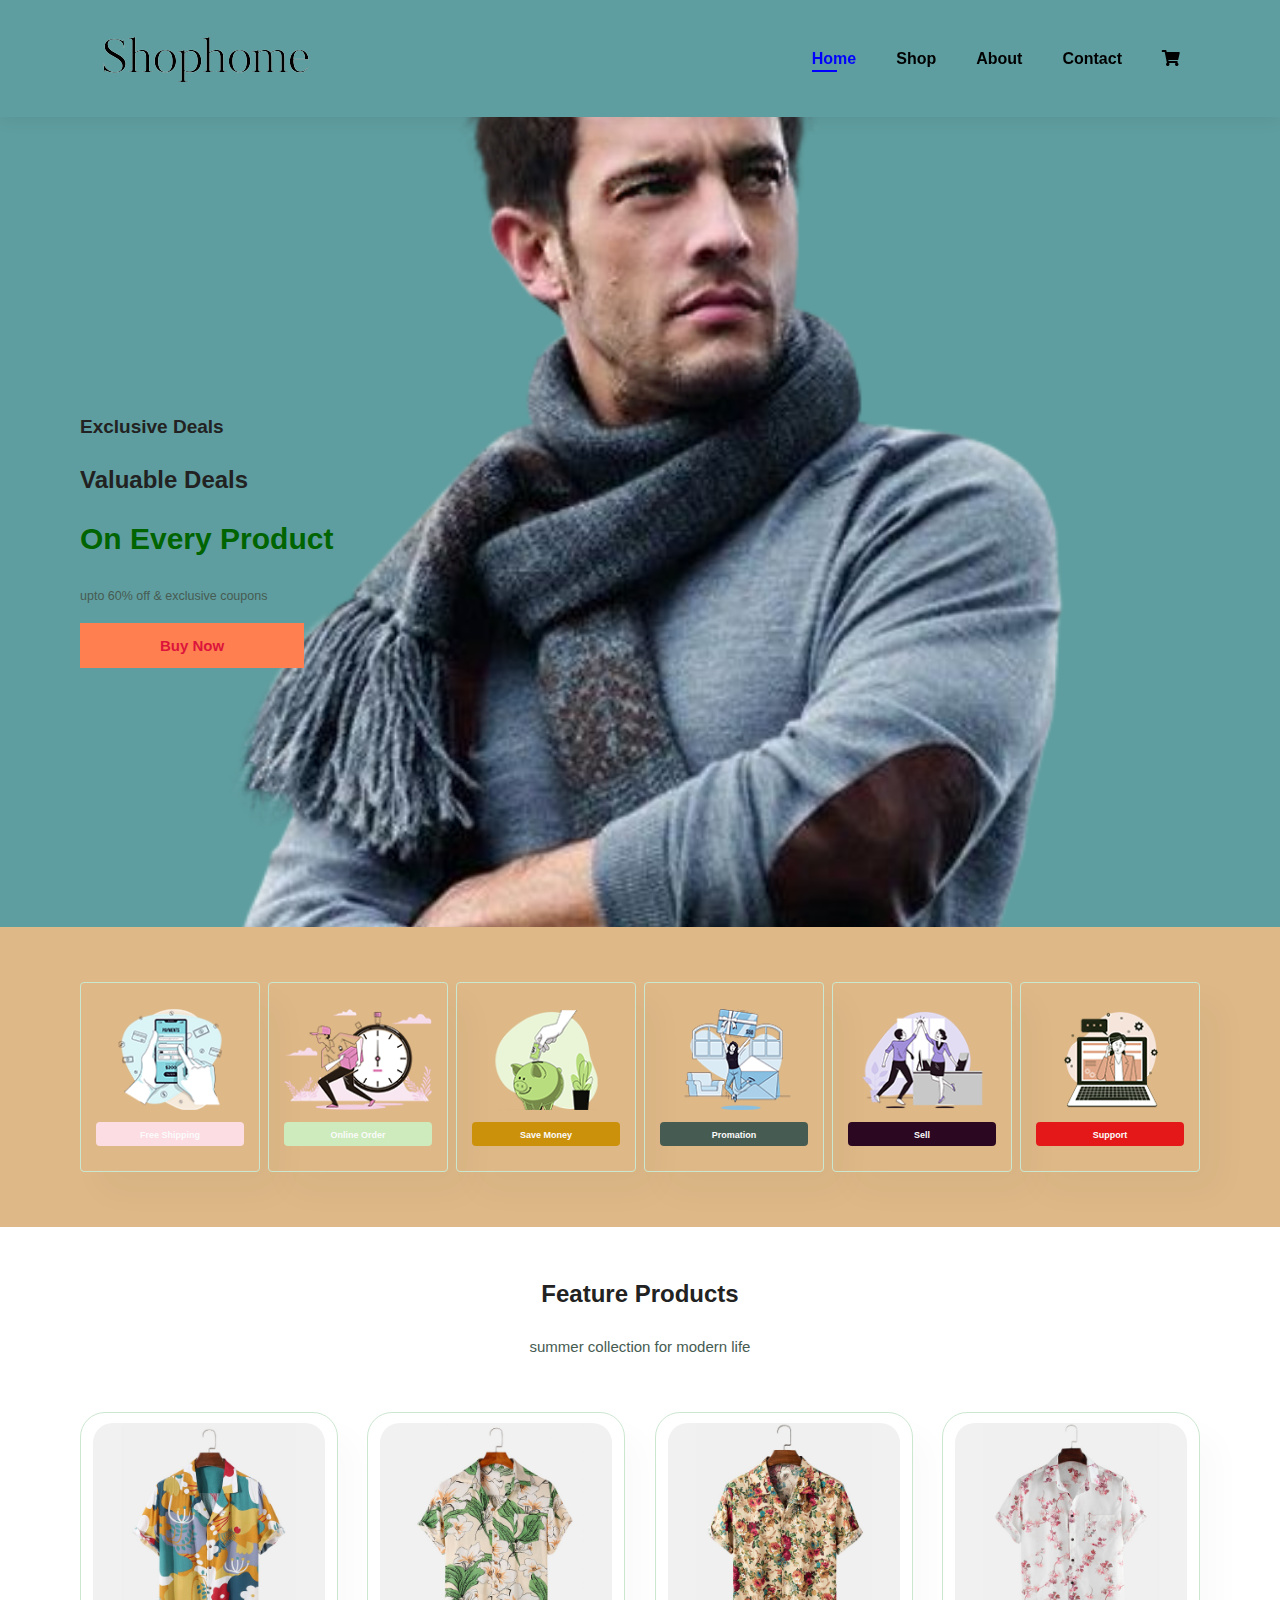
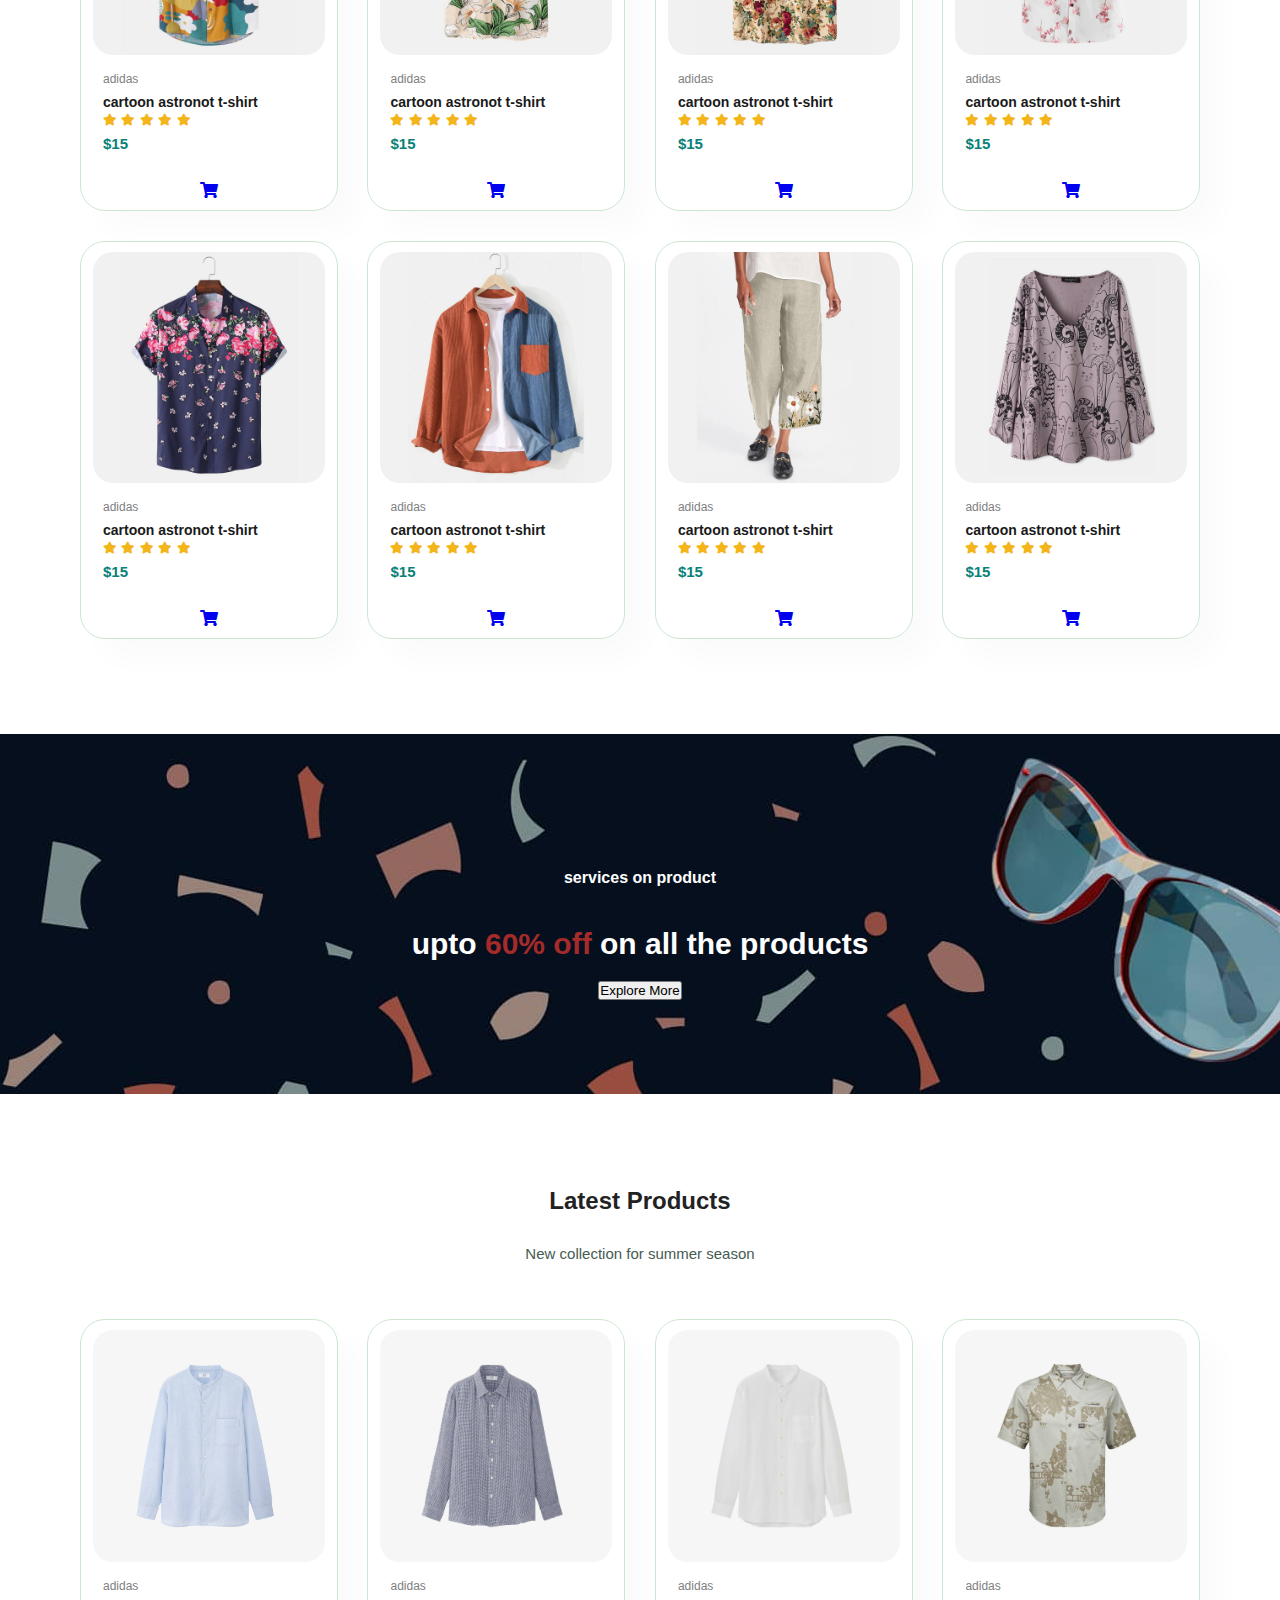
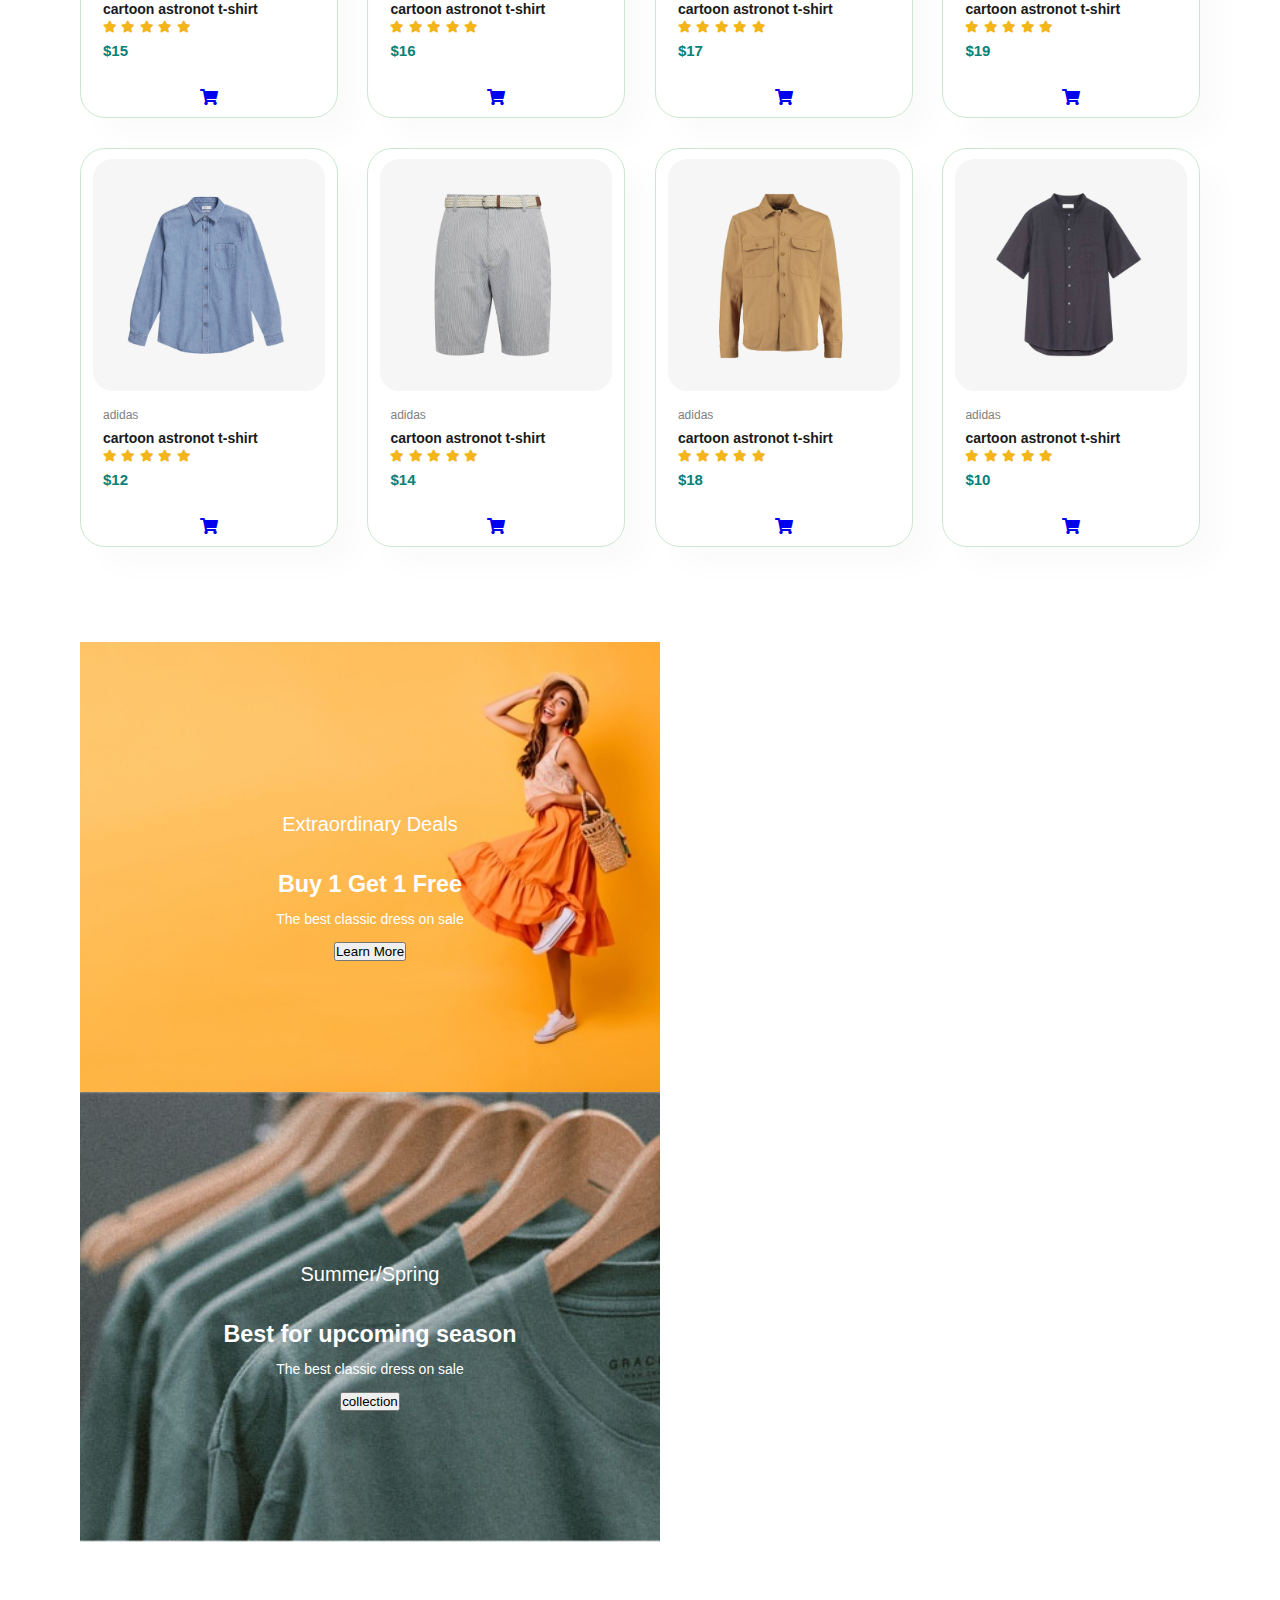
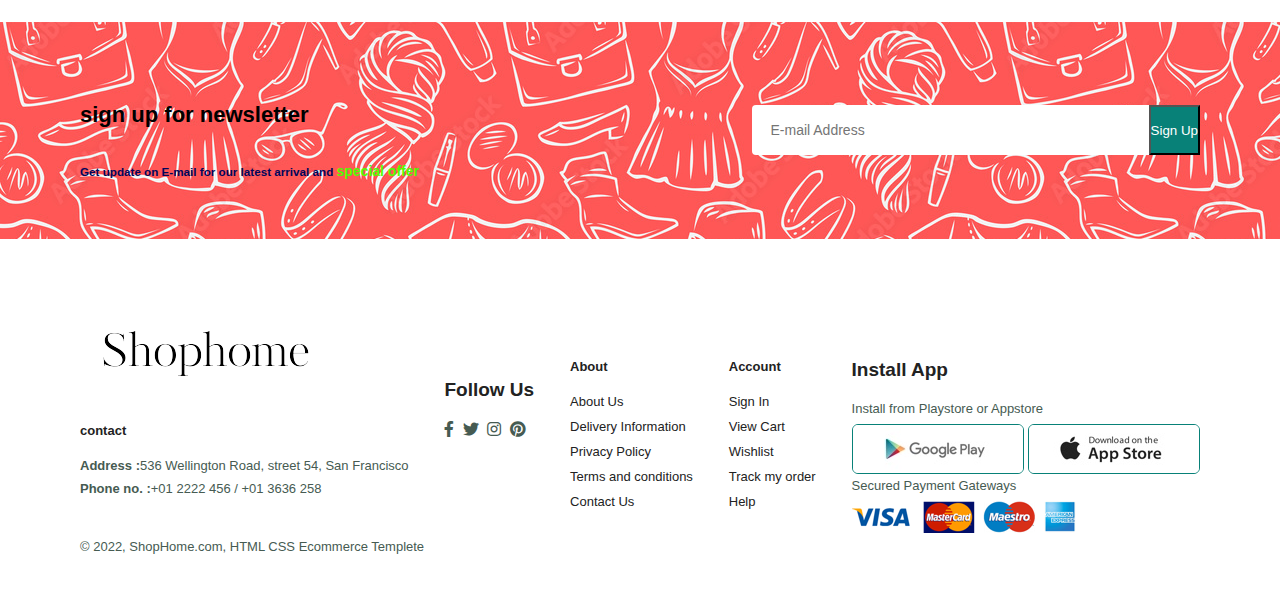
<file: shopping/index.html/index.html>
<!DOCTYPE html>
<html lang="en">

<head>
    <meta charset="UTF-8">
    <meta http-equiv="X-UA-Compatible" content="IE=edge">
    <meta name="viewport" content="width=device-width, initial-scale=1.0">
    <link rel="stylesheet" href="https://use.fontawesome.com/releases/v5.15.4/css/all.css" />
    <title>ShopHome</title>
    <link rel="stylesheet" href="style.css">
    <link rel="shortcut icon" href="../index.html/img/shophome (2).png" type="image/x-icon">
</head>

<body>
    <section id="header">
        <a href="#"><img src="../index.html/img/shophome10.png" alt="ShopHome"></a>
        <div>
            <ul id="navbar">
                <li><a class="active" href="index.html">Home</a></li>
                <li><a href="shop.html">Shop</a></li>
                <li><a href="about.html">About</a></li>
                <li><a href="contact.html">Contact</a></li>
                <li><a href="cart.html"><i class="fas fa-shopping-cart"></i></a></li>

            </ul>
        </div>
        </div>

    </section>

    <section id="hero">
        <h4>Exclusive Deals</h4>
        <h2>Valuable Deals</h2>
        <h1>On Every Product</h1>
        <p><small>upto 60% off & exclusive coupons</small></p>
        <button>Buy Now</button>
    </section>

    <section id="feature" class="section-p1">
        <div class="fe-box">
            <img src="../index.html/img/features/f1.png" alt="">
            <h6>Free Shipping</h6>
        </div>
        <div class="fe-box">
            <img src="../index.html/img/features/f2.png" alt="">
            <h6>Online Order</h6>
        </div>
        <div class="fe-box">
            <img src="../index.html/img/features/f3.png" alt="">
            <h6>Save Money</h6>
        </div>
        <div class="fe-box">
            <img src="../index.html/img/features/f4.png" alt="">
            <h6>Promation</h6>
        </div>
        <div class="fe-box">
            <img src="../index.html/img/features/f5.png" alt="">
            <h6>Sell</h6>
        </div>
        <div class="fe-box">
            <img src="../index.html/img/features/f6.png" alt="">
            <h6>Support</h6>
        </div>

    </section>

    <section id="product1" class="section-p1">
        <h2>Feature Products</h2>
        <p><small>summer collection for modern life</small></p>
        <div class="pro-container">
            <div class="pro">
                <img src="../index.html/img/products/f1.jpg" alt="">
                <div class="des">
                    <span>adidas</span>
                    <h5>cartoon astronot t-shirt</h5>
                    <div class="star">
                        <i class="fas fa-star"></i>
                        <i class="fas fa-star"></i>
                        <i class="fas fa-star"></i>
                        <i class="fas fa-star"></i>
                        <i class="fas fa-star"></i>
                    </div>
                    <h4>$15</h4>
                </div>
                <a href="#"><i class="fas fa-shopping-cart cart"></i></a>
            </div>
            <div class="pro">
                <img src="../index.html/img/products/f2.jpg" alt="">
                <div class="des">
                    <span>adidas</span>
                    <h5>cartoon astronot t-shirt</h5>
                    <div class="star">
                        <i class="fas fa-star"></i>
                        <i class="fas fa-star"></i>
                        <i class="fas fa-star"></i>
                        <i class="fas fa-star"></i>
                        <i class="fas fa-star"></i>
                    </div>
                    <h4>$15</h4>
                </div>
                <a href="#"><i class="fas fa-shopping-cart"></i></a>
            </div>
            <div class="pro">
                <img src="../index.html/img/products/f3.jpg" alt="">
                <div class="des">
                    <span>adidas</span>
                    <h5>cartoon astronot t-shirt</h5>
                    <div class="star">
                        <i class="fas fa-star"></i>
                        <i class="fas fa-star"></i>
                        <i class="fas fa-star"></i>
                        <i class="fas fa-star"></i>
                        <i class="fas fa-star"></i>
                    </div>
                    <h4>$15</h4>
                </div>
                <a href="#"><i class="fas fa-shopping-cart"></i></a>
            </div>
            <div class="pro">
                <img src="../index.html/img/products/f4.jpg" alt="">
                <div class="des">
                    <span>adidas</span>
                    <h5>cartoon astronot t-shirt</h5>
                    <div class="star">
                        <i class="fas fa-star"></i>
                        <i class="fas fa-star"></i>
                        <i class="fas fa-star"></i>
                        <i class="fas fa-star"></i>
                        <i class="fas fa-star"></i>
                    </div>
                    <h4>$15</h4>
                </div>
                <a href="#"><i class="fas fa-shopping-cart"></i></a>
            </div>
            <div class="pro">
                <img src="../index.html/img/products/f5.jpg" alt="">
                <div class="des">
                    <span>adidas</span>
                    <h5>cartoon astronot t-shirt</h5>
                    <div class="star">
                        <i class="fas fa-star"></i>
                        <i class="fas fa-star"></i>
                        <i class="fas fa-star"></i>
                        <i class="fas fa-star"></i>
                        <i class="fas fa-star"></i>
                    </div>
                    <h4>$15</h4>
                </div>
                <a href="#"><i class="fas fa-shopping-cart"></i></a>
            </div>
            <div class="pro">
                <img src="../index.html/img/products/f6.jpg" alt="">
                <div class="des">
                    <span>adidas</span>
                    <h5>cartoon astronot t-shirt</h5>
                    <div class="star">
                        <i class="fas fa-star"></i>
                        <i class="fas fa-star"></i>
                        <i class="fas fa-star"></i>
                        <i class="fas fa-star"></i>
                        <i class="fas fa-star"></i>
                    </div>
                    <h4>$15</h4>
                </div>
                <a href="#"><i class="fas fa-shopping-cart"></i></a>
            </div>
            <div class="pro">
                <img src="../index.html/img/products/f7.jpg" alt="">
                <div class="des">
                    <span>adidas</span>
                    <h5>cartoon astronot t-shirt</h5>
                    <div class="star">
                        <i class="fas fa-star"></i>
                        <i class="fas fa-star"></i>
                        <i class="fas fa-star"></i>
                        <i class="fas fa-star"></i>
                        <i class="fas fa-star"></i>
                    </div>
                    <h4>$15</h4>
                </div>
                <a href="#"><i class="fas fa-shopping-cart"></i></a>
            </div>
            <div class="pro">
                <img src="../index.html/img/products/f8.jpg" alt="">
                <div class="des">
                    <span>adidas</span>
                    <h5>cartoon astronot t-shirt</h5>
                    <div class="star">
                        <i class="fas fa-star"></i>
                        <i class="fas fa-star"></i>
                        <i class="fas fa-star"></i>
                        <i class="fas fa-star"></i>
                        <i class="fas fa-star"></i>
                    </div>
                    <h4>$15</h4>
                </div>
                <a href="#"><i class="fas fa-shopping-cart"></i></a>
            </div>
        </div>


    </section>

    <section id="banner" class="section-m1">
        <h4>services on product</h4>
        <h2>upto <span>60% off</span> on all the products</h2>
        <button class="normal">Explore More</button>
    </section>

    <section id="product1" class="section-p1">
        <h2>Latest Products</h2>
        <p><small>New collection for summer season</small></p>
        <div class="pro-container">
            <div class="pro">
                <img src="../index.html/img/products/n1.jpg" alt="">
                <div class="des">
                    <span>adidas</span>
                    <h5>cartoon astronot t-shirt</h5>
                    <div class="star">
                        <i class="fas fa-star"></i>
                        <i class="fas fa-star"></i>
                        <i class="fas fa-star"></i>
                        <i class="fas fa-star"></i>
                        <i class="fas fa-star"></i>
                    </div>
                    <h4>$15</h4>
                </div>
                <a href="#"><i class="fas fa-shopping-cart"></i></a>
            </div>
            <div class="pro">
                <img src="../index.html/img/products/n2.jpg" alt="">
                <div class="des">
                    <span>adidas</span>
                    <h5>cartoon astronot t-shirt</h5>
                    <div class="star">
                        <i class="fas fa-star"></i>
                        <i class="fas fa-star"></i>
                        <i class="fas fa-star"></i>
                        <i class="fas fa-star"></i>
                        <i class="fas fa-star"></i>
                    </div>
                    <h4>$16</h4>
                </div>
                <a href="#"><i class="fas fa-shopping-cart"></i></a>
            </div>
            <div class="pro">
                <img src="../index.html/img/products/n3.jpg" alt="">
                <div class="des">
                    <span>adidas</span>
                    <h5>cartoon astronot t-shirt</h5>
                    <div class="star">
                        <i class="fas fa-star"></i>
                        <i class="fas fa-star"></i>
                        <i class="fas fa-star"></i>
                        <i class="fas fa-star"></i>
                        <i class="fas fa-star"></i>
                    </div>
                    <h4>$17</h4>
                </div>
                <a href="#"><i class="fas fa-shopping-cart"></i></a>
            </div>
            <div class="pro">
                <img src="../index.html/img/products/n4.jpg" alt="">
                <div class="des">
                    <span>adidas</span>
                    <h5>cartoon astronot t-shirt</h5>
                    <div class="star">
                        <i class="fas fa-star"></i>
                        <i class="fas fa-star"></i>
                        <i class="fas fa-star"></i>
                        <i class="fas fa-star"></i>
                        <i class="fas fa-star"></i>
                    </div>
                    <h4>$19</h4>
                </div>
                <a href="#"><i class="fas fa-shopping-cart"></i></a>
            </div>
            <div class="pro">
                <img src="../index.html/img/products/n5.jpg" alt="">
                <div class="des">
                    <span>adidas</span>
                    <h5>cartoon astronot t-shirt</h5>
                    <div class="star">
                        <i class="fas fa-star"></i>
                        <i class="fas fa-star"></i>
                        <i class="fas fa-star"></i>
                        <i class="fas fa-star"></i>
                        <i class="fas fa-star"></i>
                    </div>
                    <h4>$12</h4>
                </div>
                <a href="#"><i class="fas fa-shopping-cart"></i></a>
            </div>
            <div class="pro">
                <img src="../index.html/img/products/n6.jpg" alt="">
                <div class="des">
                    <span>adidas</span>
                    <h5>cartoon astronot t-shirt</h5>
                    <div class="star">
                        <i class="fas fa-star"></i>
                        <i class="fas fa-star"></i>
                        <i class="fas fa-star"></i>
                        <i class="fas fa-star"></i>
                        <i class="fas fa-star"></i>
                    </div>
                    <h4>$14</h4>
                </div>
                <a href="#"><i class="fas fa-shopping-cart"></i></a>
            </div>
            <div class="pro">
                <img src="../index.html/img/products/n7.jpg" alt="">
                <div class="des">
                    <span>adidas</span>
                    <h5>cartoon astronot t-shirt</h5>
                    <div class="star">
                        <i class="fas fa-star"></i>
                        <i class="fas fa-star"></i>
                        <i class="fas fa-star"></i>
                        <i class="fas fa-star"></i>
                        <i class="fas fa-star"></i>
                    </div>
                    <h4>$18</h4>
                </div>
                <a href="#"><i class="fas fa-shopping-cart"></i></a>
            </div>
            <div class="pro">
                <img src="../index.html/img/products/n8.jpg" alt="">
                <div class="des">
                    <span>adidas</span>
                    <h5>cartoon astronot t-shirt</h5>
                    <div class="star">
                        <i class="fas fa-star"></i>
                        <i class="fas fa-star"></i>
                        <i class="fas fa-star"></i>
                        <i class="fas fa-star"></i>
                        <i class="fas fa-star"></i>
                    </div>
                    <h4>$10</h4>
                </div>
                <a href="#"><i class="fas fa-shopping-cart"></i></a>
            </div>
        </div>


    </section>

    <section id="b-banner" class="section-p1">
        <div class="banner-box">

            <h4>Extraordinary Deals</h4>
            <h2><small>Buy 1 Get 1 Free</small></h2>
            <span>The best classic dress on sale </span>
            <button class="white">Learn More</button>
        </div>
        <div class="banner-box2">
            <h4>Summer/Spring</h4>
            <h2><small>Best for upcoming season</small></h2>
            <span>The best classic dress on sale </span>
            <button class="white">collection</button>
        </div>
    </section>

    <section id="newsletter" class="section-p1 section-m1">
        <div class="newstext">
            <h4>sign up for newsletter</h4>
            <p><small>Get update on E-mail for our latest arrival and <span>special offer</span></small></p>
        </div>
        <div class="form">
            <input type="text" placeholder="E-mail Address">
            <button class="normal">Sign Up</button>
        </div>
    </section>

    <footer class="section-p1">
        <div class="col">
            <img src="../index.html/img/shophome10.png" alt="">
            <h4>contact</h4>
            <p><strong>Address :</strong>536 Wellington Road, street 54, San Francisco</p>
            <p><strong>Phone no. :</strong>+01 2222 456 / +01 3636 258</p>
        </div>
        <div class="follow">
            <h4>Follow Us</h4>
            <div class="icon">
                <i class="fab fa-facebook-f"></i>
                <i class="fab fa-twitter"></i>
                <i class="fab fa-instagram"></i>
                <i class="fab fa-pinterest"></i>
            </div>
        </div>

        <div class="col">
            <h4>About</h4>
            <a href="#">About Us</a>
            <a href="#">Delivery Information</a>
            <a href="#">Privacy Policy</a>
            <a href="#">Terms and conditions</a>
            <a href="#">Contact Us</a>

        </div>
        <div class="col">
            <h4>Account</h4>
            <a href="#">Sign In</a>
            <a href="#">View Cart</a>
            <a href="#">Wishlist</a>
            <a href="#">Track my order</a>
            <a href="#">Help</a>

        </div>
        <div class="install">
            <h4>Install App</h4>
            <p>Install from Playstore or Appstore</p>
            <div class="row">
                <img src="../index.html/img/pay/play.jpg" alt="">
                <img src="../index.html/img/pay/app.jpg" alt="">
            </div>
            <p>Secured Payment Gateways</p>
            <img src="../index.html/img/pay/pay.png" alt="">
        </div>

        <div class="copyright">
            <p>© 2022, ShopHome.com, HTML CSS Ecommerce Templete</p>
        </div>
    </footer>
</body>

</html>
</file>
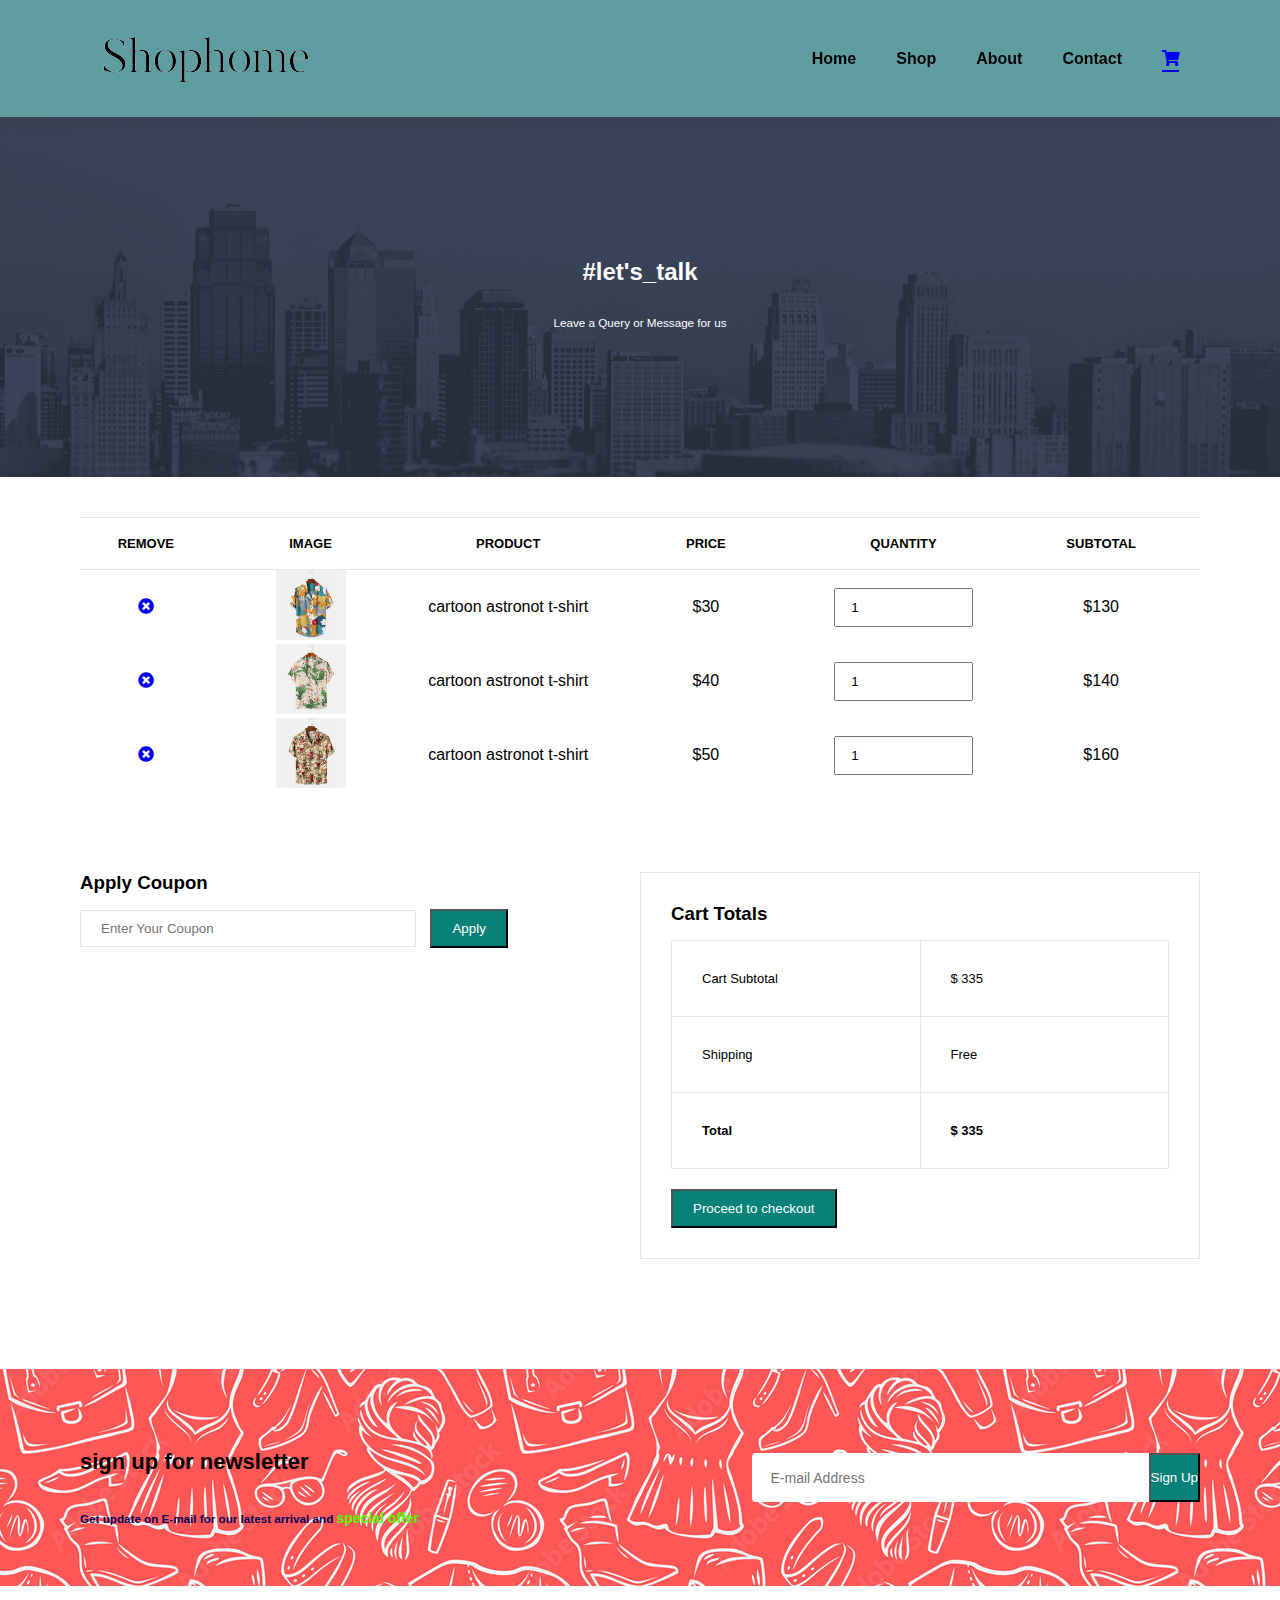
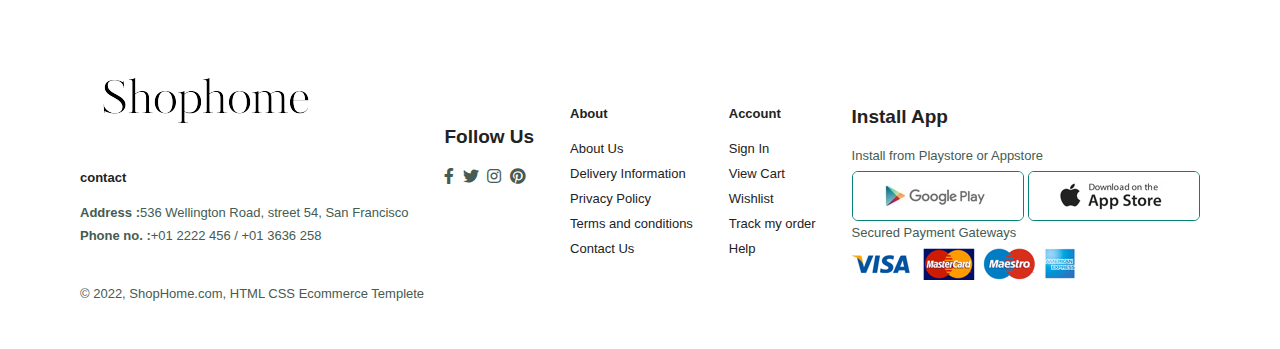
<file: shopping/index.html/cart.html>
<!DOCTYPE html>
<html lang="en">

<head>
    <meta charset="UTF-8">
    <meta http-equiv="X-UA-Compatible" content="IE=edge">
    <meta name="viewport" content="width=device-width, initial-scale=1.0">
    <link rel="stylesheet" href="https://use.fontawesome.com/releases/v5.15.4/css/all.css" />
    <title>ShopHome</title>
    <link rel="stylesheet" href="style.css">
    <link rel="shortcut icon" href="../index.html/img/logo.png" type="image/x-icon">
</head>

<body>
    <section id="header">
        <a href="#"><img src="../index.html/img/shophome10.png" alt="ShopHome"></a>

        <div>
            <ul id="navbar">
                <li><a href="index.html">Home</a></li>
                <li><a href="shop.html">Shop</a></li>
                <li><a href="about.html">About</a></li>
                <li><a href="contact.html">Contact</a></li>
                <li><a class="active" href="cart.html"><i class="fas fa-shopping-cart"></i></a></li>

            </ul>
        </div>

    </section>

    <section id="page-header" class="about-header">

        <h2>#let's_talk</h2>

        <p><small>Leave a Query or Message for us </small></p>

    </section>

    <section id="cartt" class="section-p1">
        <table width="100%">
            <thead>
                <tr>
                    <td>Remove</td>
                    <td>Image</td>
                    <td>Product</td>
                    <td>Price</td>
                    <td>Quantity</td>
                    <td>Subtotal</td>


                </tr>
            </thead>
            <tbody>
                <tr>
                    <td><a href="#"><i class="fas fa-times-circle"></i></a></td>
                    <td><img src="../index.html/img/products/f1.jpg" alt=""></td>
                    <td>cartoon astronot t-shirt</td>
                    <td>$30</td>
                    <td><input type="number" value="1"></td>
                    <td>$130</td>
                </tr>
                <tr>
                    <td><a href="#"><i class="fas fa-times-circle"></i></a></td>
                    <td><img src="../index.html/img/products/f2.jpg" alt=""></td>
                    <td>cartoon astronot t-shirt</td>
                    <td>$40</td>
                    <td><input type="number" value="1"></td>
                    <td>$140</td>
                </tr>
                <tr>
                    <td><a href="#"><i class="fas fa-times-circle"></i></a></td>
                    <td><img src="../index.html/img/products/f3.jpg" alt=""></td>
                    <td>cartoon astronot t-shirt</td>
                    <td>$50</td>
                    <td><input type="number" value="1"></td>
                    <td>$160</td>
                </tr>
            </tbody>
        </table>
    </section>

    <section id="cart-add" class="section-p1">
        <div id="coupon">
            <h3>Apply Coupon</h3>
            <div>
                <input type="text" placeholder="Enter Your Coupon">
                <button class="normal">Apply</button>
            </div>
        </div>

        <div id="subtotal">
            <h3>Cart Totals</h3>
            <table>
                <tr>
                    <td>Cart Subtotal</td>
                    <td>$ 335</td>
                </tr>
                <tr>
                    <td>Shipping</td>
                    <td>Free</td>
                </tr>
                <tr>
                    <td><strong>Total</strong></td>
                    <td><strong>$ 335</strong></td>
                </tr>
            </table>
            <button class="normal">Proceed to checkout</button>
        </div>
    </section>
    <section id="newsletter" class="section-p1 section-m1">
        <div class="newstext">
            <h4>sign up for newsletter</h4>
            <p><small>Get update on E-mail for our latest arrival and <span>special offer</span></small></p>
        </div>
        <div class="form">
            <input type="text" placeholder="E-mail Address">
            <button class="normal">Sign Up</button>
        </div>
    </section>

    <footer class="section-p1">
        <div class="col">
            <img src="../index.html/img/shophome10.png" alt="">
            <h4>contact</h4>
            <p><strong>Address :</strong>536 Wellington Road, street 54, San Francisco</p>
            <p><strong>Phone no. :</strong>+01 2222 456 / +01 3636 258</p>
        </div>
        <div class="follow">
            <h4>Follow Us</h4>
            <div class="icon">
                <i class="fab fa-facebook-f"></i>
                <i class="fab fa-twitter"></i>
                <i class="fab fa-instagram"></i>
                <i class="fab fa-pinterest"></i>
            </div>
        </div>

        <div class="col">
            <h4>About</h4>
            <a href="#">About Us</a>
            <a href="#">Delivery Information</a>
            <a href="#">Privacy Policy</a>
            <a href="#">Terms and conditions</a>
            <a href="#">Contact Us</a>

        </div>
        <div class="col">
            <h4>Account</h4>
            <a href="#">Sign In</a>
            <a href="#">View Cart</a>
            <a href="#">Wishlist</a>
            <a href="#">Track my order</a>
            <a href="#">Help</a>

        </div>
        <div class="install">
            <h4>Install App</h4>
            <p>Install from Playstore or Appstore</p>
            <div class="row">
                <img src="../index.html/img/pay/play.jpg" alt="">
                <img src="../index.html/img/pay/app.jpg" alt="">
            </div>
            <p>Secured Payment Gateways</p>
            <img src="../index.html/img/pay/pay.png" alt="">
        </div>

        <div class="copyright">
            <p>© 2022, ShopHome.com, HTML CSS Ecommerce Templete</p>
        </div>
    </footer>
</body>

</html>
</file>
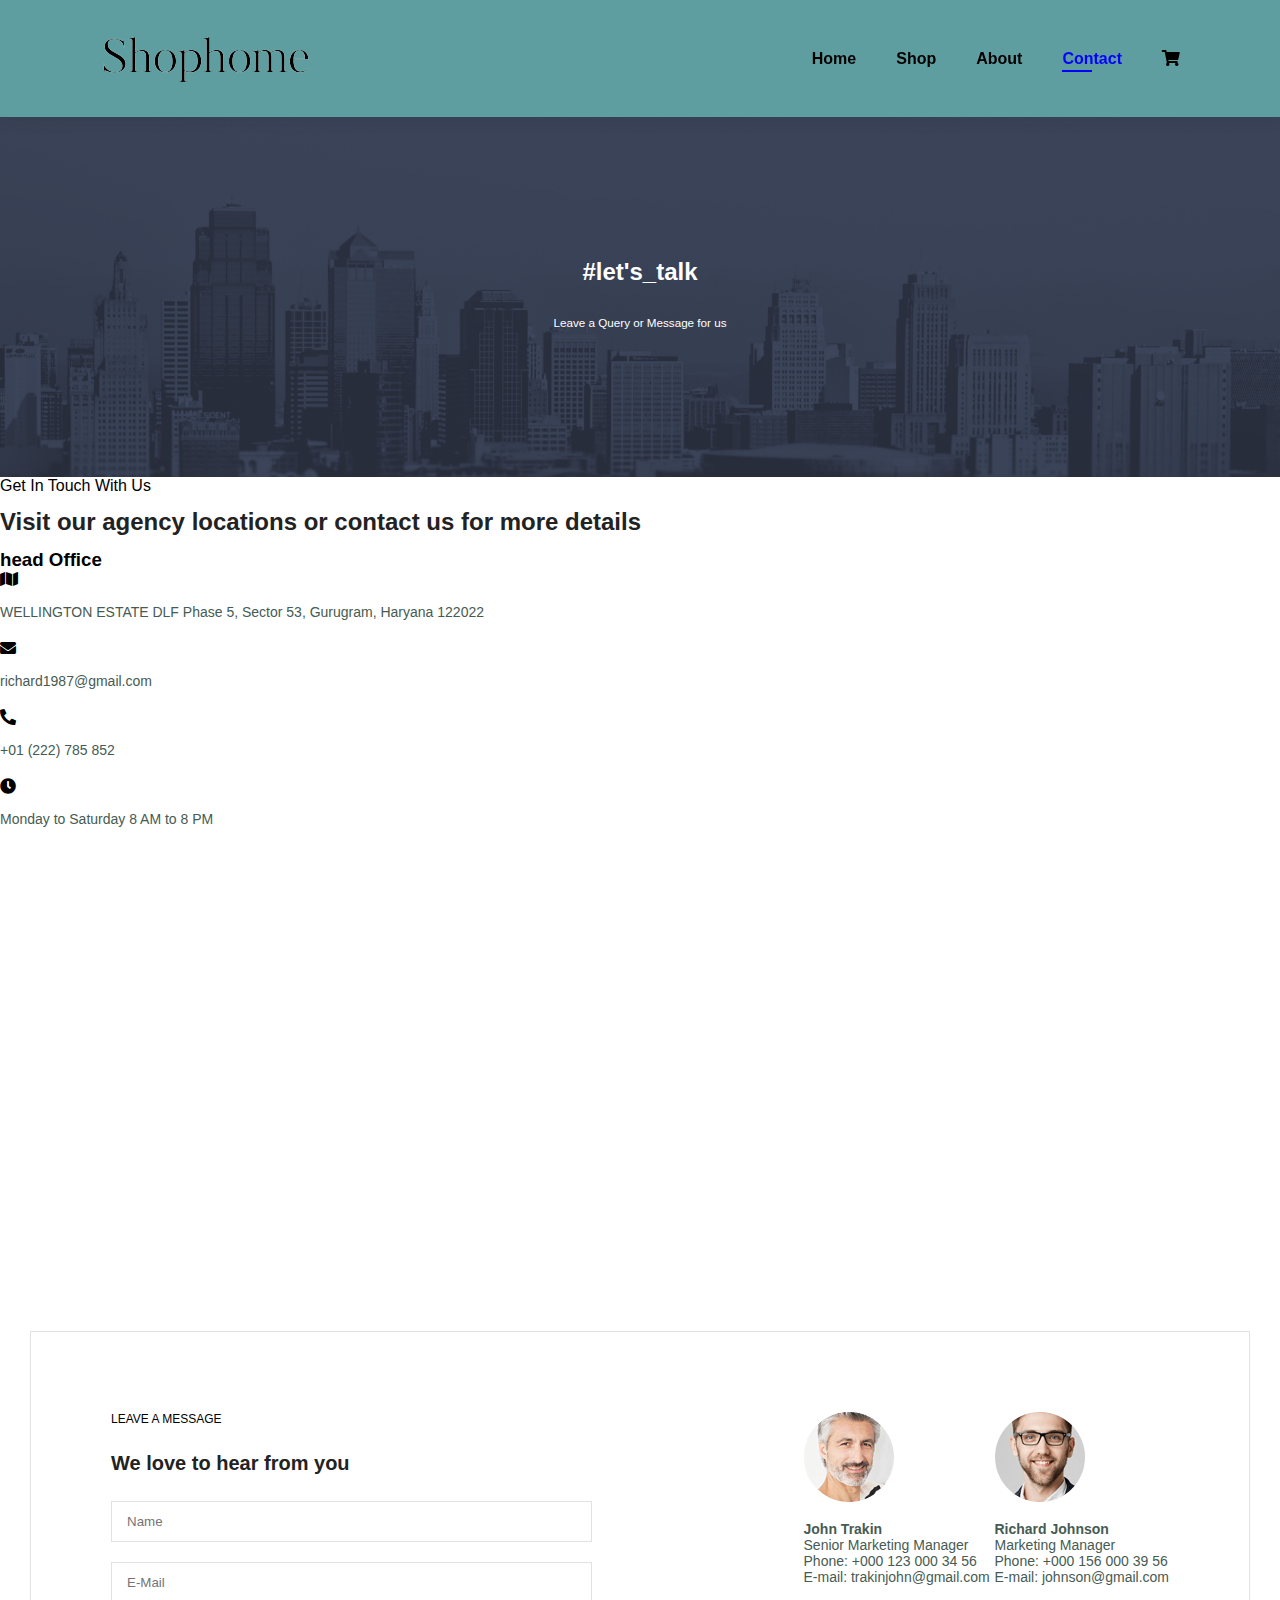
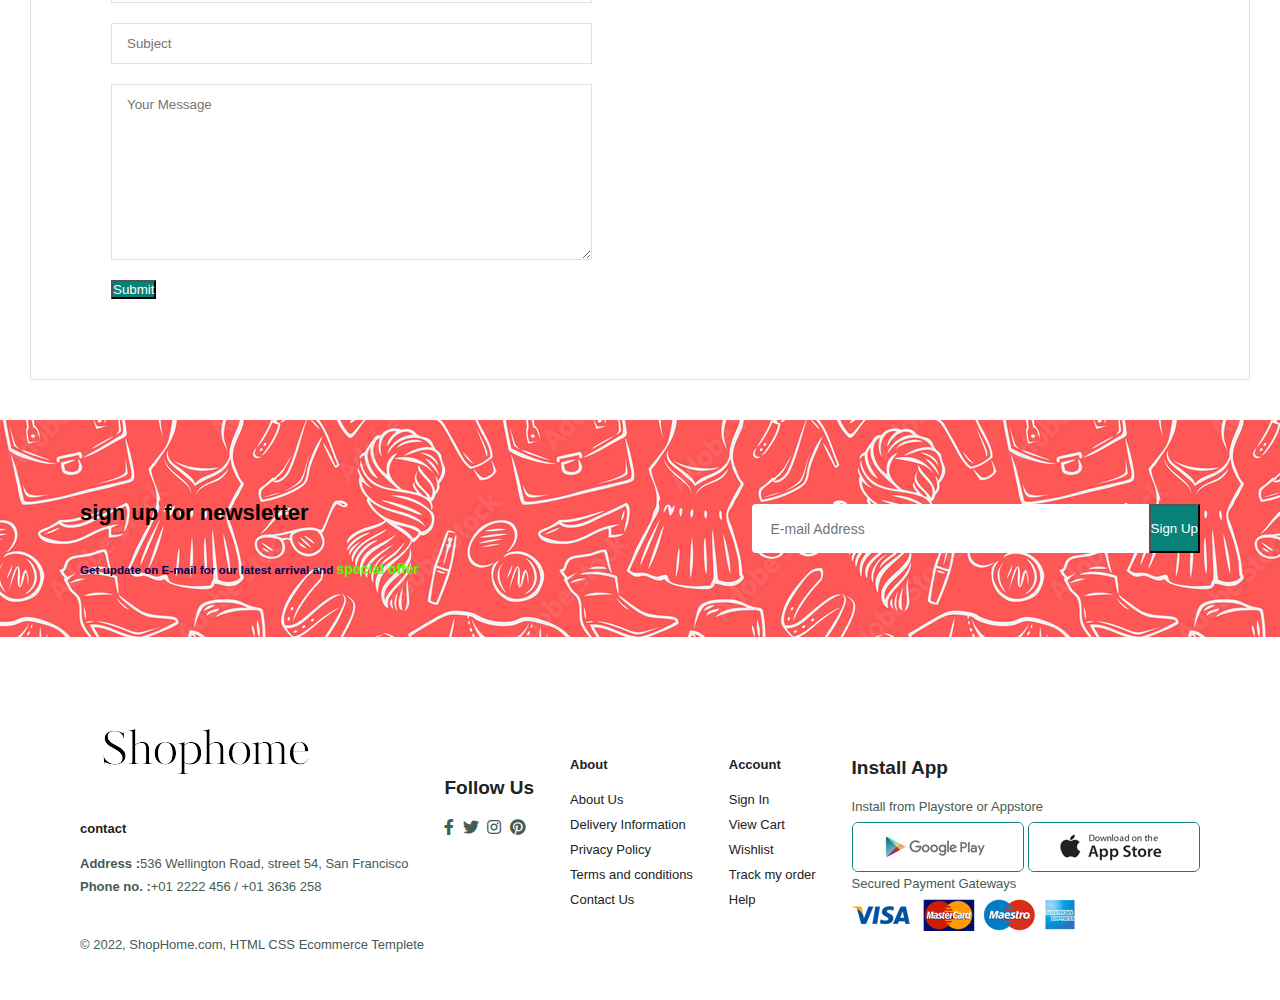
<file: shopping/index.html/contact.html>
<!DOCTYPE html>
<html lang="en">

<head>
    <meta charset="UTF-8">
    <meta http-equiv="X-UA-Compatible" content="IE=edge">
    <meta name="viewport" content="width=device-width, initial-scale=1.0">
    <link rel="stylesheet" href="https://use.fontawesome.com/releases/v5.15.4/css/all.css" />
    <title>ShopHome</title>
    <link rel="stylesheet" href="style.css">
    <link rel="shortcut icon" href="../index.html/img/logo.png" type="image/x-icon">
</head>

<body>
    <section id="header">
        <a href="#"><img src="../index.html/img/shophome10.png" alt="ShopHome"></a>

        <div>
            <ul id="navbar">
                <li><a href="index.html">Home</a></li>
                <li><a href="shop.html">Shop</a></li>
                <li><a href="about.html">About</a></li>
                <li><a class="active" href="contact.html">Contact</a></li>
                <li><a href="cart.html"><i class="fas fa-shopping-cart"></i></a></li>

            </ul>
        </div>

    </section>

    <section id="page-header" class="about-header">

        <h2>#let's_talk</h2>

        <p><small>Leave a Query or Message for us </small></p>

    </section>

    <section class="contact-details" class="section-p1">
        <div class="details">
            <span>Get In Touch With Us
                <h2>Visit our agency locations or contact us for more details</h2>
                <h3>head Office</h3>
            </span>
            <div>
                <li>
                    <i class="fas fa-map"></i>
                    <p>WELLINGTON ESTATE DLF Phase 5, Sector 53, Gurugram, Haryana 122022 </p>
                    <i class="fas fa-envelope"></i>
                    <p>richard1987@gmail.com</p>
                    <i class="fas fa-phone-alt"></i>
                    <p>+01 (222) 785 852</p>
                    <i class="fas fa-clock"></i>
                    <p>Monday to Saturday 8 AM to 8 PM</p>

                </li>
            </div>
            <div class="map">
                <iframe
                    src="https://www.google.com/maps/embed?pb=!1m18!1m12!1m3!1d3508.072607599787!2d77.09401281751549!3d28.447227565701056!2m3!1f0!2f0!3f0!3m2!1i1024!2i768!4f13.1!3m3!1m2!1s0x390d18b693ae2d93%3A0x7774085bd729c349!2sWELLINGTON%20ESTATE%2C%20DLF%20Phase%205%2C%20Sector%2053%2C%20Gurugram%2C%20Haryana%20122022!5e0!3m2!1sen!2sin!4v1658042825526!5m2!1sen!2sin"
                    width="600" height="450" style="border:0;" allowfullscreen="" loading="lazy"
                    referrerpolicy="no-referrer-when-downgrade"></iframe>
            </div>
        </div>
    </section>

    <section id="form-details">
        <form action="">
            <span>LEAVE A MESSAGE</span>
            <h2>We love to hear from you</h2>
            <input type="text" placeholder="Name">
            <input type="text" placeholder="E-Mail">
            <input type="text" placeholder="Subject">
            <textarea name="" id="" cols="30" rows="10" placeholder="Your Message"></textarea>
            <button class="normal">Submit</button>
        </form>

        <div class="people">
            <img src="../index.html/img/people/1.png" alt="">
            <p><span><b>John Trakin </b><br></span>Senior Marketing Manager<br>Phone: +000 123 000 34 56<br>E-mail:
                trakinjohn@gmail.com</p>
        </div>
        <div class="people">
            <img src="../index.html/img/people/2.png" alt="">
            <p><span><b>Richard Johnson </b><br></span>Marketing Manager<br>Phone: +000 156 000 39 56<br>E-mail:
                johnson@gmail.com</p>
        </div>

    </section>

    <section id="newsletter" class="section-p1 section-m1">
        <div class="newstext">
            <h4>sign up for newsletter</h4>
            <p><small>Get update on E-mail for our latest arrival and <span>special offer</span></small></p>
        </div>
        <div class="form">
            <input type="text" placeholder="E-mail Address">
            <button class="normal">Sign Up</button>
        </div>
    </section>


    <footer class="section-p1">
        <div class="col">
            <img src="../index.html/img/shophome10.png" alt="">
            <h4>contact</h4>
            <p><strong>Address :</strong>536 Wellington Road, street 54, San Francisco</p>
            <p><strong>Phone no. :</strong>+01 2222 456 / +01 3636 258</p>
        </div>
        <div class="follow">
            <h4>Follow Us</h4>
            <div class="icon">
                <i class="fab fa-facebook-f"></i>
                <i class="fab fa-twitter"></i>
                <i class="fab fa-instagram"></i>
                <i class="fab fa-pinterest"></i>
            </div>
        </div>

        <div class="col">
            <h4>About</h4>
            <a href="#">About Us</a>
            <a href="#">Delivery Information</a>
            <a href="#">Privacy Policy</a>
            <a href="#">Terms and conditions</a>
            <a href="#">Contact Us</a>

        </div>
        <div class="col">
            <h4>Account</h4>
            <a href="#">Sign In</a>
            <a href="#">View Cart</a>
            <a href="#">Wishlist</a>
            <a href="#">Track my order</a>
            <a href="#">Help</a>

        </div>
        <div class="install">
            <h4>Install App</h4>
            <p>Install from Playstore or Appstore</p>
            <div class="row">
                <img src="../index.html/img/pay/play.jpg" alt="">
                <img src="../index.html/img/pay/app.jpg" alt="">
            </div>
            <p>Secured Payment Gateways</p>
            <img src="../index.html/img/pay/pay.png" alt="">
        </div>

        <div class="copyright">
            <p>© 2022, ShopHome.com, HTML CSS Ecommerce Templete</p>
        </div>
    </footer>
</body>

</html>
</file>
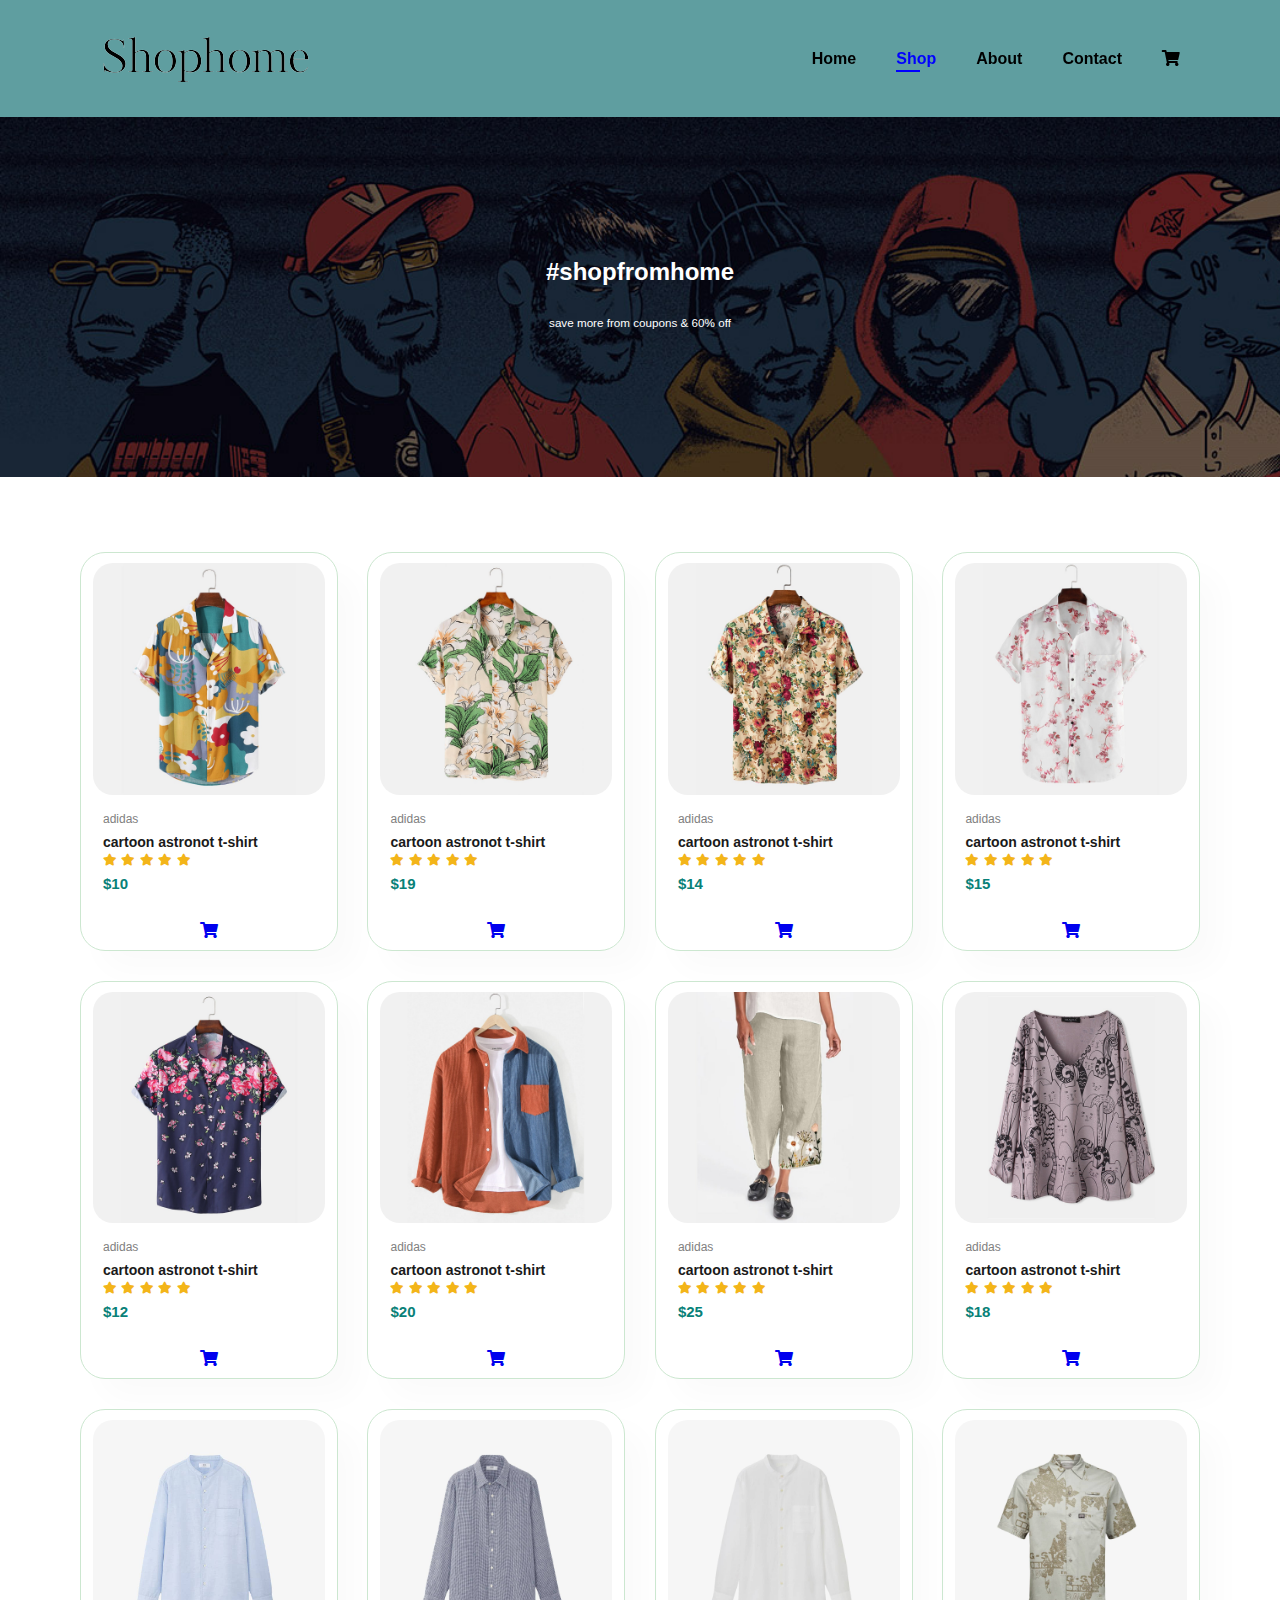
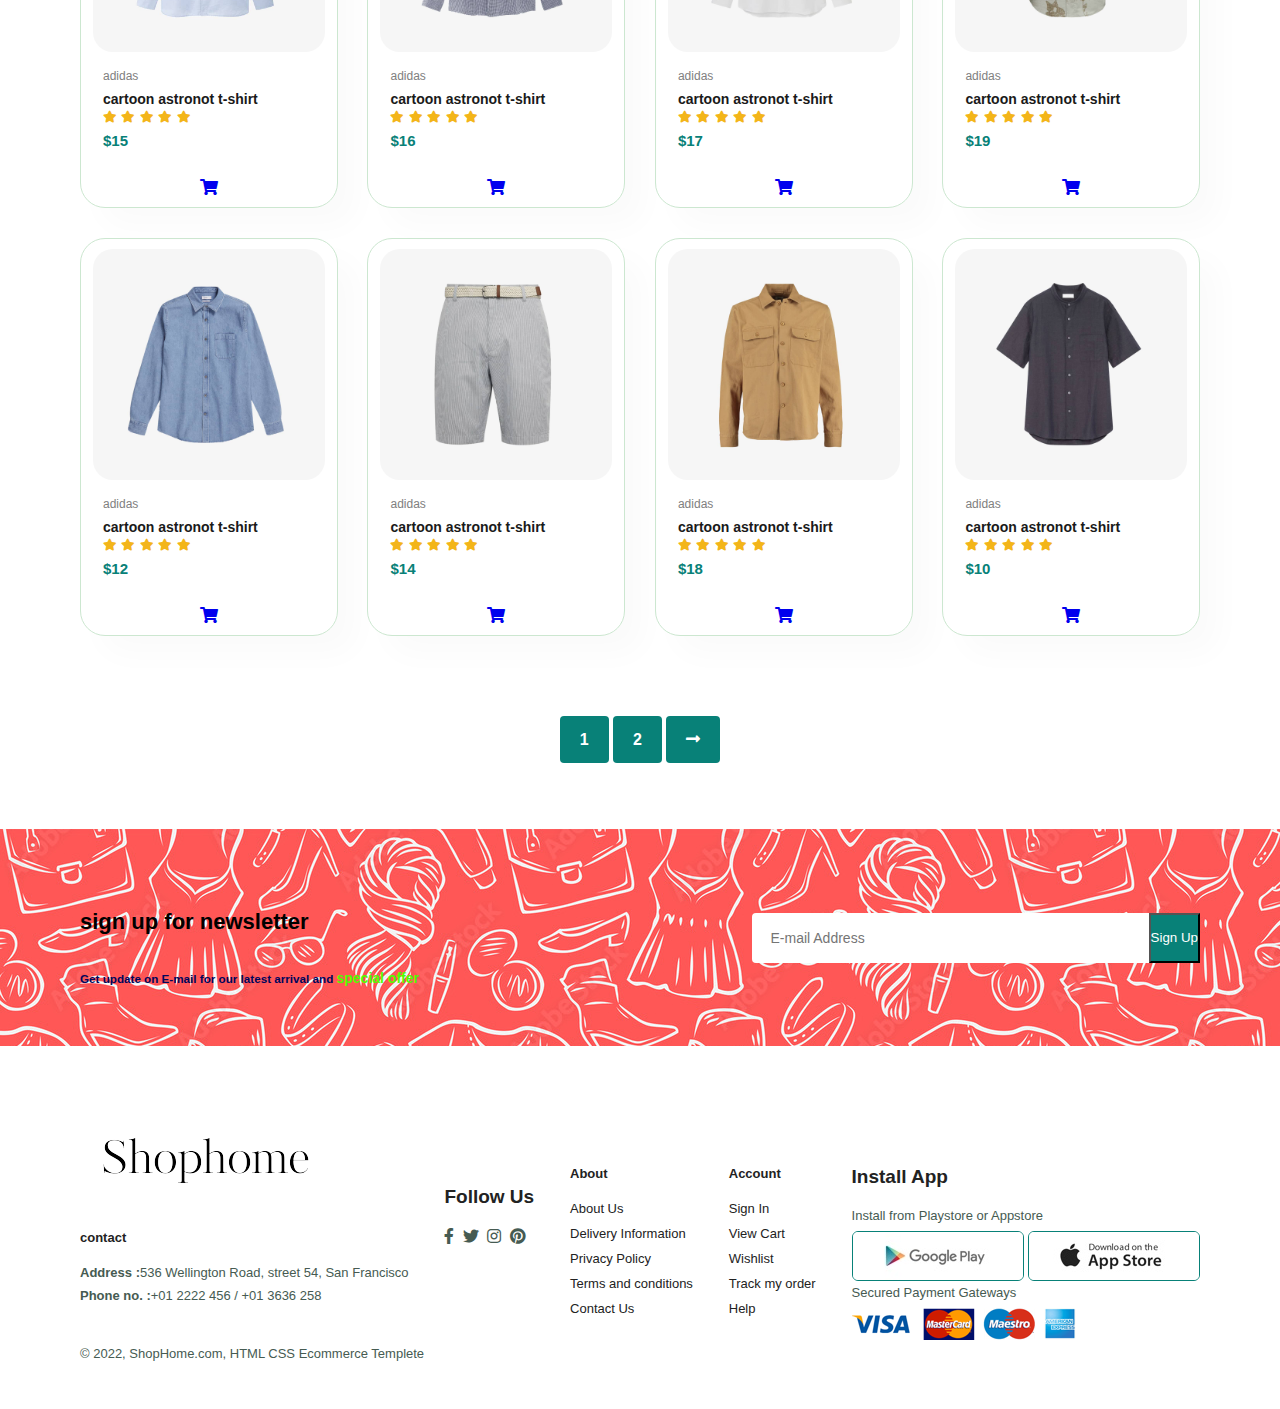
<file: shopping/index.html/shop.html>
<!DOCTYPE html>
<html lang="en">

<head>
    <meta charset="UTF-8">
    <meta http-equiv="X-UA-Compatible" content="IE=edge">
    <meta name="viewport" content="width=device-width, initial-scale=1.0">
    <link rel="stylesheet" href="https://use.fontawesome.com/releases/v5.15.4/css/all.css" />
    <title>ShopHome</title>
    <link rel="stylesheet" href="style.css">
    <link rel="shortcut icon" href="../index.html/img/logo.png" type="image/x-icon">
</head>

<body>
    <section id="header">
        <a href="#"><img src="../index.html/img/shophome10.png" alt="ShopHome"></a>

        <div>
            <ul id="navbar">
                <li><a href="index.html">Home</a></li>
                <li><a class="active" href="shop.html">Shop</a></li>
                <li><a href="about.html">About</a></li>
                <li><a href="contact.html">Contact</a></li>
                <li><a href="cart.html"><i class="fas fa-shopping-cart"></i></a></li>

            </ul>
        </div>

    </section>

    <section id="page-header">

        <h2>#shopfromhome</h2>

        <p><small>save more from coupons & 60% off</small></p>

    </section>

    <section id="product1" class="section-p1">

        <div class="pro-container">
            <div class="pro" onclick="window.location.href='sproduct.html';">
                <img src="../index.html/img/products/f1.jpg" alt="">
                <div class="des">
                    <span>adidas</span>
                    <h5>cartoon astronot t-shirt</h5>
                    <div class="star">
                        <i class="fas fa-star"></i>
                        <i class="fas fa-star"></i>
                        <i class="fas fa-star"></i>
                        <i class="fas fa-star"></i>
                        <i class="fas fa-star"></i>
                    </div>
                    <h4>$10</h4>
                </div>
                <a href="#"><i class="fas fa-shopping-cart"></i></a>
            </div>
            <div class="pro">
                <img src="../index.html/img/products/f2.jpg" alt="">
                <div class="des">
                    <span>adidas</span>
                    <h5>cartoon astronot t-shirt</h5>
                    <div class="star">
                        <i class="fas fa-star"></i>
                        <i class="fas fa-star"></i>
                        <i class="fas fa-star"></i>
                        <i class="fas fa-star"></i>
                        <i class="fas fa-star"></i>
                    </div>
                    <h4>$19</h4>
                </div>
                <a href="#"><i class="fas fa-shopping-cart"></i></a>
            </div>
            <div class="pro">
                <img src="../index.html/img/products/f3.jpg" alt="">
                <div class="des">
                    <span>adidas</span>
                    <h5>cartoon astronot t-shirt</h5>
                    <div class="star">
                        <i class="fas fa-star"></i>
                        <i class="fas fa-star"></i>
                        <i class="fas fa-star"></i>
                        <i class="fas fa-star"></i>
                        <i class="fas fa-star"></i>
                    </div>
                    <h4>$14</h4>
                </div>
                <a href="#"><i class="fas fa-shopping-cart"></i></a>
            </div>
            <div class="pro">
                <img src="../index.html/img/products/f4.jpg" alt="">
                <div class="des">
                    <span>adidas</span>
                    <h5>cartoon astronot t-shirt</h5>
                    <div class="star">
                        <i class="fas fa-star"></i>
                        <i class="fas fa-star"></i>
                        <i class="fas fa-star"></i>
                        <i class="fas fa-star"></i>
                        <i class="fas fa-star"></i>
                    </div>
                    <h4>$15</h4>
                </div>
                <a href="#"><i class="fas fa-shopping-cart"></i></a>
            </div>
            <div class="pro">
                <img src="../index.html/img/products/f5.jpg" alt="">
                <div class="des">
                    <span>adidas</span>
                    <h5>cartoon astronot t-shirt</h5>
                    <div class="star">
                        <i class="fas fa-star"></i>
                        <i class="fas fa-star"></i>
                        <i class="fas fa-star"></i>
                        <i class="fas fa-star"></i>
                        <i class="fas fa-star"></i>
                    </div>
                    <h4>$12</h4>
                </div>
                <a href="#"><i class="fas fa-shopping-cart"></i></a>
            </div>
            <div class="pro">
                <img src="../index.html/img/products/f6.jpg" alt="">
                <div class="des">
                    <span>adidas</span>
                    <h5>cartoon astronot t-shirt</h5>
                    <div class="star">
                        <i class="fas fa-star"></i>
                        <i class="fas fa-star"></i>
                        <i class="fas fa-star"></i>
                        <i class="fas fa-star"></i>
                        <i class="fas fa-star"></i>
                    </div>
                    <h4>$20</h4>
                </div>
                <a href="#"><i class="fas fa-shopping-cart"></i></a>
            </div>
            <div class="pro">
                <img src="../index.html/img/products/f7.jpg" alt="">
                <div class="des">
                    <span>adidas</span>
                    <h5>cartoon astronot t-shirt</h5>
                    <div class="star">
                        <i class="fas fa-star"></i>
                        <i class="fas fa-star"></i>
                        <i class="fas fa-star"></i>
                        <i class="fas fa-star"></i>
                        <i class="fas fa-star"></i>
                    </div>
                    <h4>$25</h4>
                </div>
                <a href="#"><i class="fas fa-shopping-cart"></i></a>
            </div>
            <div class="pro">
                <img src="../index.html/img/products/f8.jpg" alt="">
                <div class="des">
                    <span>adidas</span>
                    <h5>cartoon astronot t-shirt</h5>
                    <div class="star">
                        <i class="fas fa-star"></i>
                        <i class="fas fa-star"></i>
                        <i class="fas fa-star"></i>
                        <i class="fas fa-star"></i>
                        <i class="fas fa-star"></i>
                    </div>
                    <h4>$18</h4>
                </div>
                <a href="#"><i class="fas fa-shopping-cart"></i></a>
            </div>
            <div class="pro">
                <img src="../index.html/img/products/n1.jpg" alt="">
                <div class="des">
                    <span>adidas</span>
                    <h5>cartoon astronot t-shirt</h5>
                    <div class="star">
                        <i class="fas fa-star"></i>
                        <i class="fas fa-star"></i>
                        <i class="fas fa-star"></i>
                        <i class="fas fa-star"></i>
                        <i class="fas fa-star"></i>
                    </div>
                    <h4>$15</h4>
                </div>
                <a href="#"><i class="fas fa-shopping-cart"></i></a>
            </div>
            <div class="pro">
                <img src="../index.html/img/products/n2.jpg" alt="">
                <div class="des">
                    <span>adidas</span>
                    <h5>cartoon astronot t-shirt</h5>
                    <div class="star">
                        <i class="fas fa-star"></i>
                        <i class="fas fa-star"></i>
                        <i class="fas fa-star"></i>
                        <i class="fas fa-star"></i>
                        <i class="fas fa-star"></i>
                    </div>
                    <h4>$16</h4>
                </div>
                <a href="#"><i class="fas fa-shopping-cart"></i></a>
            </div>
            <div class="pro">
                <img src="../index.html/img/products/n3.jpg" alt="">
                <div class="des">
                    <span>adidas</span>
                    <h5>cartoon astronot t-shirt</h5>
                    <div class="star">
                        <i class="fas fa-star"></i>
                        <i class="fas fa-star"></i>
                        <i class="fas fa-star"></i>
                        <i class="fas fa-star"></i>
                        <i class="fas fa-star"></i>
                    </div>
                    <h4>$17</h4>
                </div>
                <a href="#"><i class="fas fa-shopping-cart"></i></a>
            </div>
            <div class="pro">
                <img src="../index.html/img/products/n4.jpg" alt="">
                <div class="des">
                    <span>adidas</span>
                    <h5>cartoon astronot t-shirt</h5>
                    <div class="star">
                        <i class="fas fa-star"></i>
                        <i class="fas fa-star"></i>
                        <i class="fas fa-star"></i>
                        <i class="fas fa-star"></i>
                        <i class="fas fa-star"></i>
                    </div>
                    <h4>$19</h4>
                </div>
                <a href="#"><i class="fas fa-shopping-cart"></i></a>
            </div>
            <div class="pro">
                <img src="../index.html/img/products/n5.jpg" alt="">
                <div class="des">
                    <span>adidas</span>
                    <h5>cartoon astronot t-shirt</h5>
                    <div class="star">
                        <i class="fas fa-star"></i>
                        <i class="fas fa-star"></i>
                        <i class="fas fa-star"></i>
                        <i class="fas fa-star"></i>
                        <i class="fas fa-star"></i>
                    </div>
                    <h4>$12</h4>
                </div>
                <a href="#"><i class="fas fa-shopping-cart"></i></a>
            </div>
            <div class="pro">
                <img src="../index.html/img/products/n6.jpg" alt="">
                <div class="des">
                    <span>adidas</span>
                    <h5>cartoon astronot t-shirt</h5>
                    <div class="star">
                        <i class="fas fa-star"></i>
                        <i class="fas fa-star"></i>
                        <i class="fas fa-star"></i>
                        <i class="fas fa-star"></i>
                        <i class="fas fa-star"></i>
                    </div>
                    <h4>$14</h4>
                </div>
                <a href="#"><i class="fas fa-shopping-cart"></i></a>
            </div>
            <div class="pro">
                <img src="../index.html/img/products/n7.jpg" alt="">
                <div class="des">
                    <span>adidas</span>
                    <h5>cartoon astronot t-shirt</h5>
                    <div class="star">
                        <i class="fas fa-star"></i>
                        <i class="fas fa-star"></i>
                        <i class="fas fa-star"></i>
                        <i class="fas fa-star"></i>
                        <i class="fas fa-star"></i>
                    </div>
                    <h4>$18</h4>
                </div>
                <a href="#"><i class="fas fa-shopping-cart"></i></a>
            </div>
            <div class="pro">
                <img src="../index.html/img/products/n8.jpg" alt="">
                <div class="des">
                    <span>adidas</span>
                    <h5>cartoon astronot t-shirt</h5>
                    <div class="star">
                        <i class="fas fa-star"></i>
                        <i class="fas fa-star"></i>
                        <i class="fas fa-star"></i>
                        <i class="fas fa-star"></i>
                        <i class="fas fa-star"></i>
                    </div>
                    <h4>$10</h4>
                </div>
                <a href="#"><i class="fas fa-shopping-cart"></i></a>
            </div>
        </div>


    </section>

    <section id="pagination" class="section-p1">
        <a href="#">1</a>
        <a href="#">2</a>
        <a href="#"><i class="fas fa-long-arrow-alt-right"></i></a>
    </section>

    <section id="newsletter" class="section-p1 section-m1">
        <div class="newstext">
            <h4>sign up for newsletter</h4>
            <p><small>Get update on E-mail for our latest arrival and <span>special offer</span></small></p>
        </div>
        <div class="form">
            <input type="text" placeholder="E-mail Address">
            <button class="normal">Sign Up</button>
        </div>
    </section>

    <footer class="section-p1">
        <div class="col">
            <img src="../index.html/img/shophome10.png" alt="">
            <h4>contact</h4>
            <p><strong>Address :</strong>536 Wellington Road, street 54, San Francisco</p>
            <p><strong>Phone no. :</strong>+01 2222 456 / +01 3636 258</p>
        </div>
        <div class="follow">
            <h4>Follow Us</h4>
            <div class="icon">
                <i class="fab fa-facebook-f"></i>
                <i class="fab fa-twitter"></i>
                <i class="fab fa-instagram"></i>
                <i class="fab fa-pinterest"></i>
            </div>
        </div>

        <div class="col">
            <h4>About</h4>
            <a href="#">About Us</a>
            <a href="#">Delivery Information</a>
            <a href="#">Privacy Policy</a>
            <a href="#">Terms and conditions</a>
            <a href="#">Contact Us</a>

        </div>
        <div class="col">
            <h4>Account</h4>
            <a href="#">Sign In</a>
            <a href="#">View Cart</a>
            <a href="#">Wishlist</a>
            <a href="#">Track my order</a>
            <a href="#">Help</a>

        </div>
        <div class="install">
            <h4>Install App</h4>
            <p>Install from Playstore or Appstore</p>
            <div class="row">
                <img src="../index.html/img/pay/play.jpg" alt="">
                <img src="../index.html/img/pay/app.jpg" alt="">
            </div>
            <p>Secured Payment Gateways</p>
            <img src="../index.html/img/pay/pay.png" alt="">
        </div>

        <div class="copyright">
            <p>© 2022, ShopHome.com, HTML CSS Ecommerce Templete</p>
        </div>
    </footer>
</body>

</html>
</file>
<file: shopping/index.html/style.css>
* {
    margin: 0;
    padding: 0;
    box-sizing: border-box;
    font-family: sans-serif;
}

h1 {
    font-size: 30px;
    line-height: 64px;
    color: #222;
}

h2 {
    font-size: 24px;
    line-height: 54px;
    color: #222;
}

h4 {
    font-size: 19px;
    color: #222;
    padding: 40px 0 20px 0;
}

h6 {
    font-size: 14px;
    font-weight: 700;

}

p {
    font-size: 14px;
    margin: 15px 0 20px 0;
    color: #465b52;
}

.section-p1 {
    padding: 40px 80px;
}

.section-m1 {
    margin: 40px 0;
}

button .normal {
    font-size: 14px;
    font-weight: 600;
    padding: 15px 30px;
    color: #000;
    background-color: #fff;
    border-radius: 4px;
    cursor: pointer;
    border: none;
    outline: none;
    transition: 0.2s;
}

button .white {
    font-size: 13px;
    font-weight: 600;
    padding: 11px 18px;
    color: #fff;
    background-color: transparent;
    cursor: pointer;
    border: 1px solid #fff;
    outline: none;
    transition: 0.2s;
}

body {
    width: 100%;
}

#header {
    size: 5px;
    width: 100%;
    height: 13vh;
    position: relative;
    display: flex;
    align-items: center;
    justify-content: space-between;
    padding: 20px 80px;
    background: cadetblue;
    box-shadow: 0 5px 15px rgba(0, 0, 0, 0.06);
    z-index: 99;
    position: sticky;
    top: 0px;
    left: 0;
}

#navbar {
    width: 100%;
    height: 13vh;
    position: relative;
    display: flex;
    align-items: center;
    justify-content: space-between;
}

#navbar li {
    list-style: none;
    padding: 0 20px;
    position: relative;
}

#navbar li a {
    text-decoration: none;
    font-size: 16px;
    font-weight: 600;
    color: #000;
    transition: 0.3s;
}

#navbar li a:hover,
#navbar li a.active {
    color: blue;
}

#navbar li a.active::after,
#navbar li a:hover::after {
    content: "";
    width: 30%;
    height: 2px;
    background: blue;
    position: absolute;
    bottom: -4px;
    left: 20px;
}


/* home page */
#hero {
    background-image: url("../index.html/img/model.png");

    image-rendering: initial;
    height: 90vh;
    width: 100%;
    background-size: cover;
    background-position: top 25% right 0%;
    background-color: cadetblue;
    padding: 0 80px;
    display: flex;
    flex-direction: column;
    align-items: flex-start;
    justify-content: center;
}

#hero h4 {
    padding-bottom: 15px;
}

#hero h1 {
    color: darkgreen;
}

#hero p {
    font-size: 15px;
}

#hero button {

    background-color: coral;
    color: crimson;
    border: 0;
    background-size: 5px;
    padding: 14px 80px 14px 80px;
    background-repeat: no-repeat;
    cursor: pointer;
    font-weight: 700;
    font-size: 15px;
}

#feature {
    display: flex;
    align-items: center;
    justify-content: space-between;
    flex-wrap: wrap;
    background-color: burlywood;
}

#feature .fe-box {
    width: 180px;
    text-align: center;
    padding: 25px 15px;
    font-size: xx-small;
    box-shadow: 20px 20px 34px rgba(0, 0, 0, 0.03);
    border: 1px solid #cce7d0;
    border-radius: 4px;
    margin: 15px 0;
}

#feature .fe-box:hover {
    box-shadow: 10px 10px 54px rgba(70, 62, 221, 0.1);
    cursor: pointer;

}

#feature .fe-box img {
    width: 100%;
    margin-bottom: 10px;
}

#feature .fe-box h6 {
    padding: 9px 8px 6px 8px;
    line-height: 1;
    border-radius: 4px;
    color: #fbfbfb;
    background-color: #fddde4;

}

#feature .fe-box:nth-child(1) h6 {
    font-size: xx-small;
    background-color: #fddde4;
}

#feature .fe-box:nth-child(2) h6 {
    font-size: xx-small;
    background-color: #cdebbc;
}

#feature .fe-box:nth-child(3) h6 {
    font-size: xx-small;
    background-color: #cb910b;
}

#feature .fe-box:nth-child(4) h6 {
    font-size: xx-small;
    background-color: #465b52;
}

#feature .fe-box:nth-child(5) h6 {
    font-size: xx-small;
    background-color: #2b0722;
}

#feature .fe-box:nth-child(6) h6 {
    font-size: xx-small;
    background-color: #e41818;
}

#product1 {
    text-align: center;
}

#product1 p {
    font-size: large;
}

#product1 .pro-container {
    display: flex;
    justify-content: space-between;
    padding-top: 20px;
    flex-wrap: wrap;
}

#product1 .pro {
    width: 23%;
    min-width: 250px;
    padding: 10px 12px;
    border: 1px solid #cce7d0;
    border-radius: 25px;
    cursor: pointer;
    box-shadow: 20px 20px 30px rgba(0, 0, 0, 0.02);
    margin: 15px 0;
    position: relative
}

#product1 .pro img {
    width: 100%;
    border-radius: 20px;
}

#product1 .pro .des {
    text-align: start;
    padding: 10px;
}

#product1 .pro .des span {
    color: grey;
    font-size: 12px;

}

#product1 .pro .des h5 {
    padding-top: 7px;
    color: #1a1a1a;
    font-size: 14px;
}

#product1 .pro .des i {
    font-size: 12px;
    color: rgb(243, 181, 25);
}

#product1 .pro .des h4 {
    padding-top: 7px;
    font-size: 15px;
    font-weight: 700;
    color: #088178;
}


#banner {
    background-image: url(../index.html/img/banner/b2.jpg);
    display: flex;
    flex-direction: column;
    justify-content: center;
    align-items: center;
    text-align: center;
    align-items: center;
    background-color: #2b0722;
    width: 100%;
    height: 40vh;
    background-size: cover;
    background-position: center;
}

#banner h4 {
    color: #fff;
    font-size: 16px;
}

#banner h2 {
    color: #fff;
    font-size: 30px;
    padding: 10px 0;
}

#banner h2 span {
    color: brown;
}

#banner button:hover {
    background-color: #088178;
    color: #fff;
}

#b-banner {
    display: flex;
    justify-content: space-between;
    flex-wrap: wrap;
}

#b-banner .banner-box {
    background-image: url(../index.html/img/banner/b17.jpg);
    display: flex;
    flex-direction: column;
    justify-content: center;
    align-items: center;
    text-align: center;
    align-items: center;

    min-width: 580px;
    height: 50vh;
    background-size: cover;
    background-position: center;
}

#b-banner .banner-box2 {
    background-image: url(../index.html/img/banner/b10.jpg);
    display: flex;
    flex-direction: column;
    justify-content: center;
    align-items: center;
    text-align: center;
    align-items: center;
    background-color: #044867;
    min-width: 580px;
    height: 50vh;
    background-size: cover;
    background-position: center;
}

#b-banner h4 {
    color: #fff;
    font-size: 20px;
    font-weight: 300;
}

#b-banner h2 {
    color: #fff;
    font-size: 28px;
    font-weight: 800;
}

#b-banner span {
    color: #fff;
    font-size: 14px;
    font-weight: 500;
    padding-bottom: 15px;
}

#b-banner .banner-box:hover {
    background-color: darkgreen;
    color: #fff;
}

#b-banner .banner-box:hover button {
    background-color: darkviolet;
    color: #fff;
    cursor: pointer;
}

#b-banner .banner-box2:hover {
    background-color: rgb(191, 18, 139);
    color: #fff;
}

#b-banner .banner-box2:hover button {
    background-color: darkviolet;
    color: #fff;
    cursor: pointer;
}

#banner3 .banner-box2 {
    display: flex;
    flex-direction: column;
    justify-content: center;
    align-items: center;
    text-align: center;
    align-items: center;
    background-color: #075974;
    min-width: 30px;
    height: 30vh;
    background-size: cover;
    background-position: center;
    padding: 20px;
    margin-top: 20px;
}

#newsletter {
    background-image: url(../index.html/img/banner/b00.jpg);
    display: flex;
    justify-content: space-between;
    flex-wrap: wrap;
    align-items: center;
    background-color: #082782;
}

#newsletter h4 {
    font-size: 22px;
    font-weight: 700;
    color: rgb(0, 0, 0);
}

#newsletter p {
    font-size: 14px;
    font-weight: 600;
    color: #00065c;
}

#newsletter p span {
    font-size: 14px;
    font-weight: 600;
    color: #50fe00;
}

#newsletter .form {
    display: flex;
    width: 40%;
}



#newsletter input {
    height: 3.1rem;
    padding: 0 1.25em;
    font-size: 14px;
    width: 100%;
    border: 1px solid transparent;
    border-radius: 4px;
    outline: none;
    border-top-right-radius: 0;
    border-bottom-right-radius: 0;
}

#newsletter button {
    background-color: #088178;
    color: #fff;
    white-space: nowrap;
}

footer {
    display: flex;
    flex-wrap: wrap;
    justify-content: space-between;
}

footer .col {
    display: flex;
    flex-direction: column;
    align-items: flex-start;
    margin-bottom: 20px;
}

footer .logo {
    margin-bottom: 30px;
}


#footer h4 {
    font-size: 14px;
    padding-bottom: 20px;
}

footer p {
    font-size: 13px;
    margin: 0 0 8px 0;
}

footer a {
    flex-direction: column;
    font-size: 13px;
    text-decoration: none;
    color: #222;
    padding-bottom: 10px;
}

footer .follow {
    margin-top: 20px;
}

footer .follow i {
    color: #465b52;
    padding-right: 4px;
    cursor: pointer;
}

footer .col a {
    flex-direction: column;
}

#footer .install h6 {
    font-size: 7px;

}

footer .install .row img {
    border: 1px solid #088178;
    border-radius: 6px;
    cursor: pointer;
}

#footer .row p {
    font-size: xx-small;

}

#footer .install img {
    border: 1px solid #088178;
    margin: 10px 0 15px 0;
}

#footer .follow:hover,
#footer a:hover {
    color: #088178;
}

#footer .copyright p {
    font-size: x-small;
    width: 100%;
    text-align: center;
}

/* shop page */
#page-header {
    background-image: url("../index.html/img/banner/b1.jpg");
    width: 100%;
    height: 40vh;
    background-size: cover;
    display: flex;
    justify-content: center;
    text-align: center;
    flex-direction: column;
    padding: 14px;
}

#page-header h2,
#page-header p {
    color: #fff;
}

#pagination {
    text-align: center;
}

#pagination a {
    text-decoration: none;
    background-color: #088178;
    padding: 15px 20px;
    border-radius: 4px;
    color: #fff;
    font-weight: 600;
}

#pagination a i {
    font-size: 16px;
    font-weight: 600;
}

.col h4,
.col p {
    font-size: small;
}

.coll h4 {
    align-items: center;
    flex-direction: column;
}

/* single product */

#details {
    display: flex;
    margin-top: 20px;
}

#details .single-pro-image {
    width: 40%;
    margin-right: 50px;
}





#details .small-img-group {
    display: flex;
    flex-direction: row;
    justify-content: space-between;
}

.small-img-col {
    flex-basis: 24%;
    cursor: pointer;
}


#details .single-details {
    flex-direction: column;
    margin-bottom: 10px;
    width: 50px;
    padding: 30px;
}

#details .single-details h4 {
    padding: 40px 0 20px 0;
}

#details .single-details h2 {
    font-size: 26px;
}

#details .single-pro-image {
    width: 40%;
    margin-right: 50px;
}

#details .single-detail select {
    display: block;
    padding: 5px 10px;
    margin-bottom: 10px;
}

#details .single-detail input {
    width: 50px;
    height: 47px;
    padding-left: 10px;
    font-size: 16px;
    margin-right: 10px;
}

#details .single-detail input:focus {
    outline: none;
}

#details .single-detail button {

    background-color: #088178;
    color: #fff;
}

#details .single-detail span {
    line-height: 25px;
}

/*about us */
#page-header.about-header {
    background-image: url("../index.html/img/about/banner.png");
}

#about-head {
    display: flex;
    flex-direction: column;
    align-items: flex-start;
}

#about-head h2,
#about-head p {

    width: 100%;
}



#about-head img {
    width: 50%;
    height: auto;
}

#about-head div {

    padding-left: 60%;
}

#about-head p {
    font-size: small;
}

#about-app {
    text-align: center;
}

#about-app .video {
    width: 70%;
    height: 100%;
    margin: 30px auto 0 auto;

}

#about-app .video video {
    width: 100%;
    height: 100%;
    border-radius: 20px;
}

/* contact */


#contact-details {
    display: flex;
    align-items: center;
    justify-content: space-between;
}

#contact-details .details {
    width: 30%;
}

#contact-details .details span,
#form-details form span {
    font-size: 12px;
}

#contact-details .details span {
    text-align: center;
}

#contact-details .details h2,
#form-details form h2 {
    font-size: 20px;
    line-height: 35px;
    padding: 20px 0;
}

#contact-details .details h3 {
    font-size: 16px;
    padding-bottom: 15px;
}

#contact-details .details li {
    display: flex;
    padding: 10px 0;
}

#contact-details .details li i {
    list-style: none;
    font-size: 14px xx-small;
    padding-left: 22px;
}

#contact-details .details li p {
    margin: 0;
    font-size: 14px;
}

#contact-details .map {
    display: flex;
    flex-direction: column;
    width: 30%;
    height: 300px;

}

#contact-details .map iframe {
    width: 100%;
    height: 100%;
}

#form-details {

    display: flex;
    justify-content: space-between;
    margin: 30px;
    padding: 80px;
    border: 1px solid #e1e1e1;
}

#form-details form {
    width: 65%;
    display: flex;
    flex-direction: column;
    align-items: flex-start;
}

#form-details form input,
#form-details form textarea {
    width: 70%;
    padding: 12px 15px;
    outline: none;
    margin-bottom: 20px;
    border: 1px solid #e1e1e1;
}

#form-details form button {
    background-color: #088178;
    color: #fff;
    cursor: pointer;
}

#form-details .people div img {
    width: 65px;
    height: 65px;
    object-fit: cover;
    margin-right: 15px;
}


#form-details .people div {
    padding-bottom: 65%;

}

#form-details .people div p {
    margin: 0;
    font-size: 10px;
    line-height: 15px;

}

#form-details .people div p span {
    display: block;
    font-size: 16px;
    font-weight: 600;
    color: #000;
}

/* cart */

#cartt {
    overflow-x: auto;
}

#cartt table {
    width: 100%;
    border-collapse: collapse;
    table-layout: fixed;
    white-space: nowrap;
}

#cartt table img {
    width: 70px;
}

#cartt table td:nth-child(1) {
    width: 100%;
    text-align: center;
}

#cartt table td:nth-child(2) {
    width: 150%;
    text-align: center;
}

#cartt table td:nth-child(3) {
    width: 150%;
    text-align: center;
}

#cartt table td:nth-child(4),
#cartt table td:nth-child(5),
#cartt table td:nth-child(6) {

    width: 150%;
    text-align: center;
}

#cartt table td:nth-child(5) input {
    width: 70%;
    padding: 10px 5px 10px 15px;
}

#cartt table thead {
    border: 1px solid #e2e9e1;
    border-left: none;
    border-right: none;
}

#cartt table thead td {
    font-weight: 700;
    text-transform: uppercase;
    font-size: 13px;
    padding: 18px 0;
}

#cart-add {
    display: flex;
    flex-wrap: wrap;
    justify-content: space-between;
}

#coupon {
    width: 50%;
    margin-bottom: 30px;
}

#coupon h3,
#subtotal h3 {
    padding-bottom: 15px;
}

#coupon input {
    padding: 10px 20px;
    outline: none;
    width: 60%;
    margin-right: 10px;
    border: 1px solid #e2e9e1;
}

#coupon button,
#subtotal button,
#details button {
    background-color: #088178;
    color: #fff;
    padding: 10px 20px;
    cursor: pointer;
}

#subtotal {
    width: 50%;
    margin-bottom: 30px;
    border: 1px solid #e2e9e1;
    padding: 30px;
}

#subtotal table {
    border-collapse: collapse;
    width: 100%;
    margin-bottom: 20px;
}

#subtotal table td {
    width: 50%;
    font-size: 13px;
    border: 1px solid #e2e9e1;
    padding: 30px;
}
</file>
